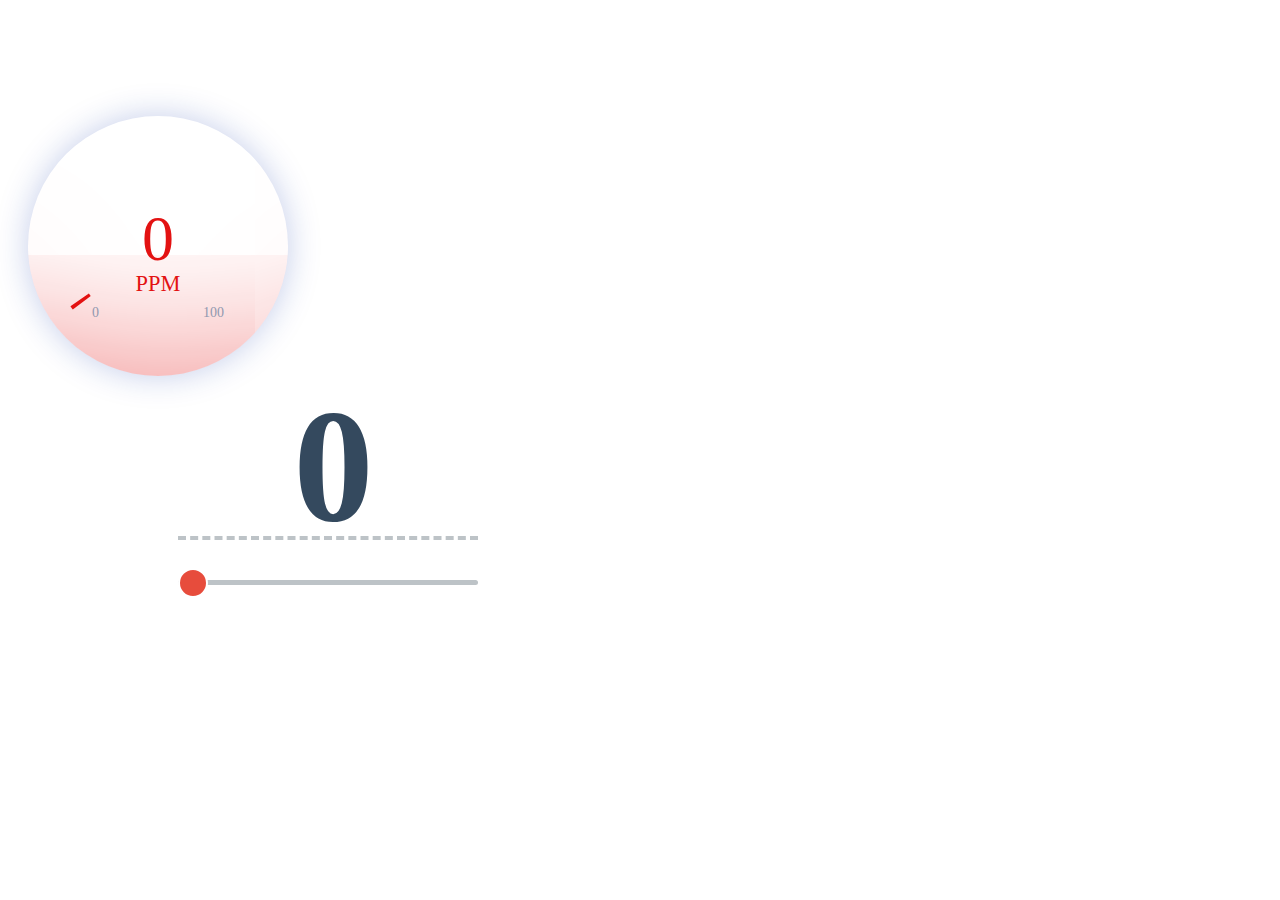
<file: gauge.html>
<!DOCTYPE html>
<html lang="en">

<head>
    <link rel="stylesheet" href="https://cdnjs.cloudflare.com/ajax/libs/font-awesome/6.2.1/css/all.min.css">
    <script src="https://code.jquery.com/jquery-3.6.1.min.js"
        integrity="sha256-o88AwQnZB+VDvE9tvIXrMQaPlFFSUTR+nldQm1LuPXQ=" crossorigin="anonymous">
        </script>
    <meta charset="utf-8">
    <!-- Refresh trang -->
    <meta http-equiv="X-UA-Compatible" content="IE-edge">
    <meta name="viewport" content="width=device-width, initial-scale=1.0">
    <link rel="stylesheet" href="/css/gauge.css">
</head>

<body>
    <div class="box-center-bot">
        <div id="speedtest">
            <svg id="gauge" version="1.1" xmlns="http://www.w3.org/2000/svg" xmlns:xlink="http://www.w3.org/1999/xlink"
                x="0px" y="0px" viewBox="0 0 100 100" style="enable-background:new 0 0 100 100;" xml:space="preserve">
                <path style="fill: #e31212;"
                    d="M12.9,75.5c0.3,0.5,0.7,0.9,1,1.4l7.6-5.7c-0.3-0.4-0.5-0.7-0.8-1.1L12.9,75.5z" />
                <path style="fill: #ea1f39; display: none;"
                    d="M9.3,69.3c0.3,0.5,0.5,1,0.8,1.5l8.4-4.4c-0.2-0.4-0.4-0.8-0.6-1.2L9.3,69.3z" />
                <path style="fill: #f12d60; display: none;"
                    d="M6.7,62.4C6.9,62.9,7,63.5,7.2,64l9.1-3c-0.1-0.4-0.3-0.8-0.4-1.2L6.7,62.4z" />
                <path style="fill: #f83c85; display: none;"
                    d="M5.3,55.2c0,0.6,0.1,1.1,0.2,1.7l9.4-1.5c-0.1-0.4-0.1-0.9-0.2-1.3L5.3,55.2z" />
                <path style="fill: #ff4ba8; display: none;"
                    d="M5,47.9c0,0.6,0,1.1,0,1.7l9.5,0.1c0-0.5,0-0.9,0-1.4L5,47.9z" />
                <path style="fill: #fb3eb2; display: none;"
                    d="M5.9,40.7c-0.1,0.6-0.2,1.1-0.3,1.7L15,44c0.1-0.4,0.2-0.9,0.2-1.3L5.9,40.7z" />
                <path style="fill: #f732bf; display: none;"
                    d="M8,33.7c-0.2,0.5-0.4,1.1-0.6,1.6l9,3.1c0.1-0.4,0.3-0.9,0.5-1.3L8,33.7z" />
                <path style="fill: #f226cd; display: none;"
                    d="M11.2,27.1c-0.3,0.5-0.5,1-0.8,1.5l8.3,4.6c0.2-0.4,0.4-0.8,0.7-1.2L11.2,27.1z" />
                <path style="fill: #ee1adc; display: none;"
                    d="M15.5,21.2c-0.4,0.4-0.8,0.9-1.1,1.3l7.5,5.8c0.3-0.4,0.6-0.7,0.9-1.1L15.5,21.2z" />
                <path style="fill: #ae19de; display: none;"
                    d="M20.6,16c-0.5,0.3-0.9,0.7-1.3,1.1l6.5,7c0.3-0.3,0.6-0.6,1-0.9L20.6,16z" />
                <path style="fill: #6618cd; display: none;"
                    d="M26.4,11.7c-0.5,0.3-0.9,0.6-1.4,0.9l5.3,7.9c0.3-0.2,0.7-0.5,1-0.7L26.4,11.7z" />
                <path style="fill: #2716bd; display: none;"
                    d="M33,8.3c-0.6,0.2-1.1,0.5-1.6,0.7l3.9,8.7c0.4-0.2,0.9-0.4,1.3-0.6L33,8.3z" />
                <path style="fill: #1537ac; display: none;"
                    d="M39.9,6.1c-0.5,0.1-1.1,0.3-1.6,0.4l2.5,9.2c0.4-0.1,0.8-0.2,1.2-0.3L39.9,6.1z" />
                <path style="fill: #2061c1; display: none;"
                    d="M47.2,5.2c-0.6,0-1.1,0-1.7,0.1l0.9,9.4c0.4,0,0.9-0.1,1.3-0.1L47.2,5.2z" />
                <path style="fill: #2c90d5; display: none;"
                    d="M54.5,5.2c-0.6,0-1.1-0.1-1.7-0.1l-0.6,9.5c0.4,0,0.9,0.1,1.3,0.1L54.5,5.2z" />
                <path style="fill: #3bc2ea; display: none;"
                    d="M61.6,6.5c-0.5-0.1-1.1-0.3-1.6-0.4l-2.2,9.3c0.4,0.1,0.9,0.2,1.3,0.3L61.6,6.5z" />
                <path style="fill: #4bf7ff; display: none;"
                    d="M68.6,9C68,8.7,67.5,8.5,67,8.3l-3.6,8.8c0.4,0.2,0.8,0.3,1.2,0.5L68.6,9z" />
                <path style="fill: #39f6d2; display: none;"
                    d="M74.9,12.5c-0.4-0.3-0.9-0.6-1.4-0.9l-5,8.1c0.4,0.2,0.7,0.5,1.1,0.7L74.9,12.5z" />
                <path style="fill: #28ed99; display: none;"
                    d="M80.6,17c-0.5-0.4-0.9-0.7-1.3-1.1l-6.2,7.2c0.3,0.3,0.7,0.6,1,0.9L80.6,17z" />
                <path style="fill: #19e55d; display: none;"
                    d="M85.7,22.4c-0.4-0.4-0.7-0.9-1.1-1.3l-7.4,6.1c0.3,0.3,0.5,0.7,0.8,1L85.7,22.4z" />
                <path style="fill: #0adc1e; display: none;"
                    d="M89.6,28.6c-0.2-0.5-0.5-1-0.8-1.5L80.6,32c0.2,0.4,0.4,0.7,0.6,1.1L89.6,28.6z" />
                <path style="fill: #0adc1e; display: none;"
                    d="M92.5,35.3c-0.2-0.5-0.4-1.1-0.6-1.6l-8.8,3.4c0.2,0.4,0.3,0.8,0.5,1.2L92.5,35.3z" />
                <path style="fill: #0adc1e; display: none;"
                    d="M94.4,42.2c-0.1-0.5-0.2-1.1-0.3-1.6l-9.4,2c0.1,0.4,0.2,0.9,0.2,1.3L94.4,42.2z" />
                <path style="fill: #0adc1e; display: none;"
                    d="M95,47.8l-9.5,0.5c0,0.4,0,0.9,0,1.3l9.5-0.1C95,48.9,95,48.4,95,47.8z" />
                <path style="fill: #0adc1e; display: none;"
                    d="M94.5,56.8c0.1-0.5,0.1-1.1,0.2-1.7l-9.4-1c-0.1,0.4-0.1,0.9-0.2,1.3L94.5,56.8z" />
                <path style="fill: #0adc1e; display: none;"
                    d="M92.8,63.9c0.2-0.5,0.3-1,0.5-1.7l-9.1-2.6c-0.1,0.4-0.3,0.9-0.4,1.3L92.8,63.9z" />
                <path style="fill: #0adc1e; display: none;"
                    d="M90,70.7c0.2-0.5,0.5-1,0.8-1.5l-8.7-4.1c-0.2,0.4-0.4,0.8-0.6,1.2L90,70.7z" />
                <path style="fill: #0adc1e; display: none;"
                    d="M89.9,80.1c0.5-0.7,1-1.3,1.4-1.9l-12-8.2c-0.3,0.4-0.6,0.9-0.9,1.3L89.9,80.1z" />
            </svg>
            <div id="gauge-label">0</div>
        </div>
        <div class="box-center-range">
            <div class="value">0</div>
            <input class="slider" type="range" min="0" max="100" step="1" value="0" />
        </div>
        <script src="/js/gauge.js"></script>
</body>

</html>
</file>
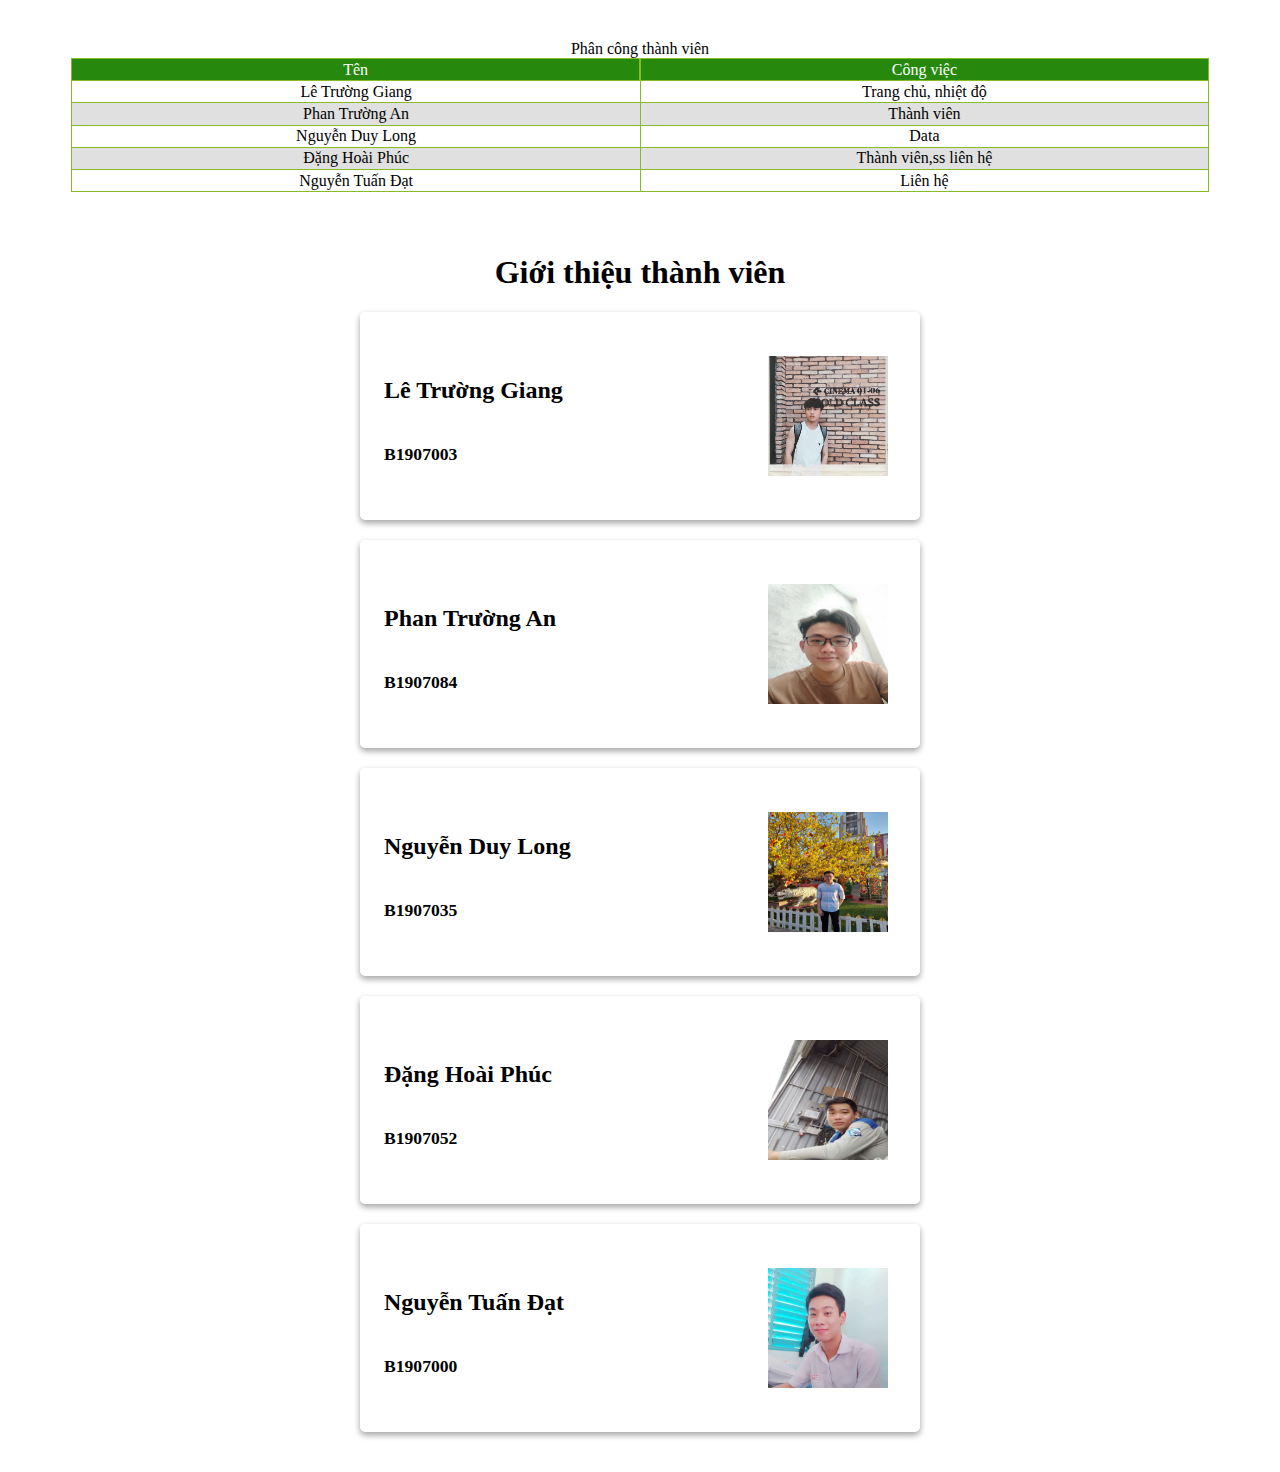
<file: member.html>
<!DOCTYPE html>
<html lang="en">

<head>
    <link rel="stylesheet" href="https://cdnjs.cloudflare.com/ajax/libs/font-awesome/6.2.1/css/all.min.css">
    <script src="https://code.jquery.com/jquery-3.6.1.min.js"
        integrity="sha256-o88AwQnZB+VDvE9tvIXrMQaPlFFSUTR+nldQm1LuPXQ=" crossorigin="anonymous"></script>
    <title>Thành viên</title>
    <meta charset="utf-8">
    <!-- Refresh trang -->

    <meta name="viewport" content="width=device-width, initial-scale=1.0">
    <link rel="stylesheet" href="/css/members.css">

</head>

<body>
    <div id="menu"></div>
    <div id="content">

        <div class="team-assignment">

            <table class="responsive-table">
                <caption class="page-title">Phân công thành viên</caption>
                <thead>
                    <tr>
                        <th scope="col" class="col-name">Tên</th>
                        <th scope="col" class="col-assignment">Công việc</th>
                    </tr>
                </thead>
                <tbody>
                    <tr class="giang" data-name="giang">
                        <td>Lê Trường Giang</td>
                        <td>Trang chủ, nhiệt độ</td>
                    </tr>
                    <tr class="an" data-name="an">
                        <td>Phan Trường An</td>
                        <td>Thành viên</td>
                    </tr>
                    <tr class="long" data-name="long">
                        <td>Nguyễn Duy Long</td>
                        <td>Data</td>
                    </tr>
                    <tr class="phuc" data-name="phuc">
                        <td>Đặng Hoài Phúc</td>
                        <td>Thành viên,ss liên hệ</td>
                    </tr>
                    <tr class="dat" data-name="dat">
                        <td>Nguyễn Tuấn Đạt</td>
                        <td>Liên hệ</td>
                    </tr>
                </tbody>
            </table>

        </div>
        <div class="team-card">

            <h1 class="page-title">Giới thiệu thành viên</h1>

            <div class="item-wrapper">
                <div class="item giang" data-name="giang">
                    <div class="info">
                        <h5 class="name">Lê Trường Giang</h5>
                        <h5 class="id">B1907003</h5>
                    </div>
                    <div class="img">
                        <!-- <img src="/imgs/phucgiang.png" alt="" style="--c: #945f31;"> -->
                        <img src="/image/giang.jpg" alt="">
                    </div>
                </div>

                <div class="item an" data-name="an">
                    <div class="info">
                        <h5 class="name">Phan Trường An</h5>
                        <h5 class="id">B1907084</h5>
                    </div>
                    <div class="img">
                        <img src="/image/AN.jpg" alt="">
                    </div>
                </div>

                <div class="item long" data-name="long">
                    <div class="info">
                        <h5 class="name">Nguyễn Duy Long</h5>
                        <h5 class="id">B1907035</h5>
                    </div>
                    <div class="img">
                        <img src="/image/Long.jpg" alt="">
                    </div>
                </div>

                <div class="item phuc" data-name="phuc">
                    <div class="info">
                        <h5 class="name">Đặng Hoài Phúc</h5>
                        <h5 class="id">B1907052</h5>
                    </div>
                    <div class="img">
                        <img src="/image/Phuc.jpg" alt="">
                    </div>
                </div>

                <div class="item dat" data-name="dat">
                    <div class="info">
                        <h5 class="name">Nguyễn Tuấn Đạt</h5>
                        <h5 class="id">B1907000</h5>
                    </div>
                    <div class="img">
                        <img src="/image/Dat.jpg" alt="">
                    </div>
                </div>
            </div>
        </div>
    </div>

    <script>
        $(document).ready(function () {
            $("#menu").load("/menu.html")

            $(".item").each(function (ele) {
                $(this).css({ "filter": "grayscale(60%)" })
            })


            $(".item").hover(function (ele) {
                $(this).css({ "filter": "grayscale(0%)", "--_p": "75%" })
                $(".team-assignment ." + $(this).attr("data-name")).css({ "font-weight": "bold", "color": "var(--primary)" })
            }, function (ele) {
                $(this).css({ "filter": "grayscale(60%)", "--_p": "125%" })
                $(".team-assignment ." + $(this).attr("data-name")).css({ "font-weight": "", "color": "black" })
            })

            $("tr").hover(function (ele) {
                $(this).css({ "font-weight": "bold", "color": "var(--primary)" })
                $(".team-card ." + $(this).attr("data-name")).css({ "filter": "grayscale(0%)", "--_p": "75%" })
            }, function (ele) {
                $(this).css({ "font-weight": "", "color": "black" })
                $(".team-card ." + $(this).attr("data-name")).css({ "filter": "grayscale(60%)", "--_p": "125%" })
            })

        })


    </script>
</body>

</html>
</file>
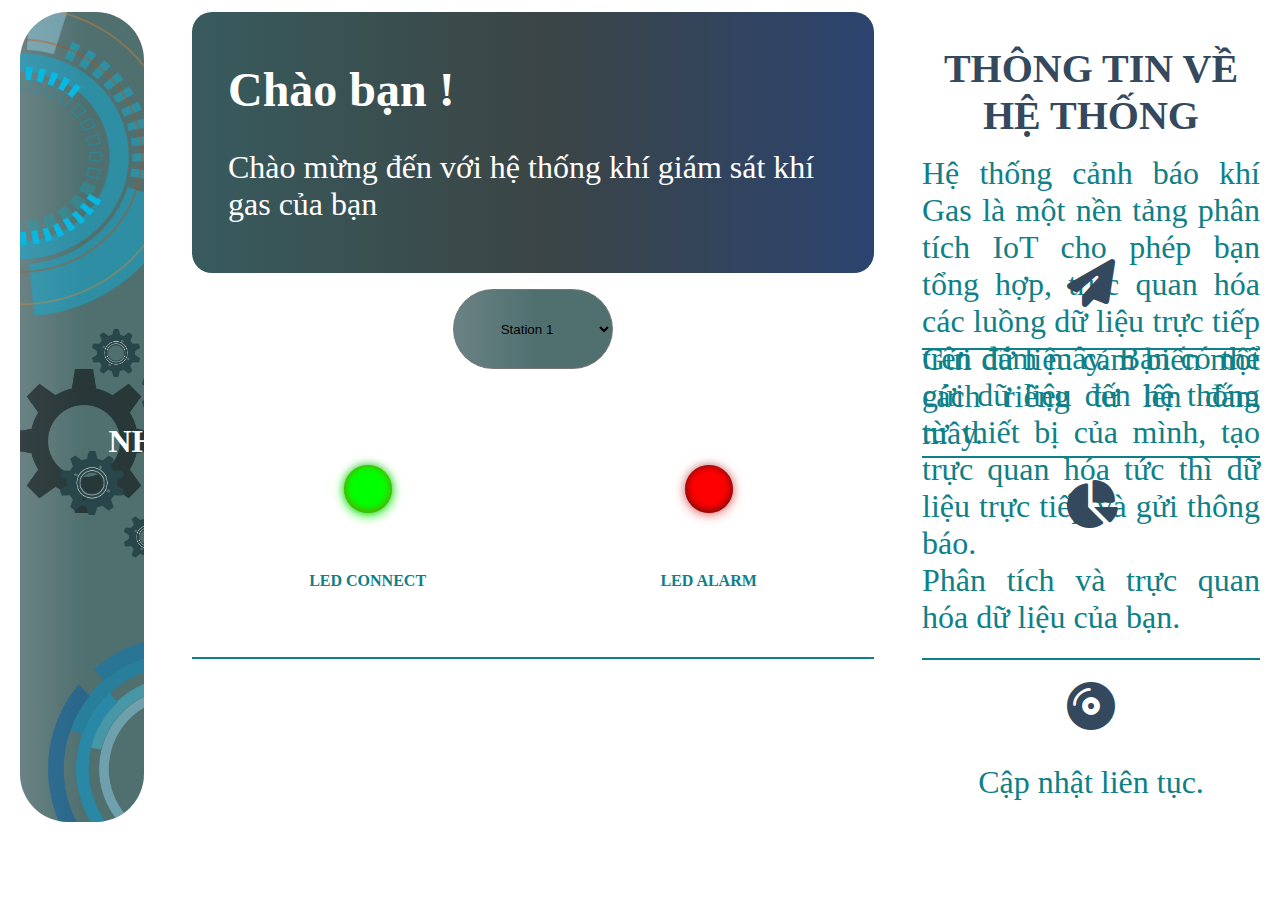
<file: temp.html>
<!DOCTYPE html>
<html lang="en">

<head>
    <link rel="stylesheet" href="https://cdnjs.cloudflare.com/ajax/libs/font-awesome/6.2.1/css/all.min.css">
    <script src="https://code.jquery.com/jquery-3.6.1.min.js" integrity="sha256-o88AwQnZB+VDvE9tvIXrMQaPlFFSUTR+nldQm1LuPXQ=" crossorigin="anonymous">
    </script>
    <title>Nhiệt độ</title>
    <meta charset="utf-8">
    <!-- Refresh trang -->
    <meta http-equiv="X-UA-Compatible" content="IE-edge">
    <meta name="viewport" content="width=device-width, initial-scale=1.0">
    <link rel="stylesheet" href="/css/temp.css">
</head>

<body>
    <div id="menu"></div>

    <div class="contents">
        <div class="box-left">
            <div class="bgleft-temp-top">
                <img src="image/tech-top.png" alt="">
            </div>

            <div class="gear-items">
                <div class="bgleft-gear-top">
                    <img src="image/gear-1.png" alt="">
                </div>

                <div class="bgleft-gear-left">
                    <img src="image/gear-1.png" alt="">
                </div>

                <div class="bgleft-gear-center">
                    <img src="image/gear-2.png" alt="" class="large-gear">
                    <div class="text-wrapper">
                        <a href="member.html" class="logo">NHÓM 5</a>
                    </div>

                </div>

                <div class="bgleft-gear-bot">
                    <img src="image/gear-1.png" alt="">
                </div>

                <div class="bgleft-gear-right">
                    <img src="image/gear-1.png" alt="">
                </div>
            </div>

            <div class="bgleft-temp-bot">
                <img src="image/Tech-bot.png" alt="">
            </div>
        </div>

        <div class="box-center">
            <div class="box-center-top">
                <h1>Chào bạn !</h1>
                <p>Chào mừng đến với hệ thống khí giám sát khí gas của bạn</p>
            </div>

            <select id="stations">
                <option>Station 1</option>
                <option>Station 2</option>
            </select>

            <div class="led-items">

                <div class="led-items-left">
                    <div class="led-connect "></div>
                    <span>LED CONNECT</span>
                </div>

                <div class="led-items-right">
                    <div class="led-alarm"></div>
                    <span>LED ALARM</span>
                </div>
            </div>

            <div class="box-center-bot">
                <div id="gauge"></div>
            </div>
        </div>

        <div class="box-right">
            <div class="right-content">
                <div class="content-name">
                    <h2>THÔNG TIN VỀ HỆ THỐNG</h2>
                    <p1>Hệ thống cảnh báo khí Gas là một nền tảng phân tích IoT cho phép bạn tổng hợp,
                        trực quan hóa các luồng dữ liệu trực tiếp trên đám mây.
                        Bạn có thể gửi dữ liệu đến hệ thống từ thiết bị của mình,
                        tạo trực quan hóa tức thì dữ liệu trực tiếp và gửi thông báo.</p1>
                </div>

                <div class="content-solut">
                    <a class="solut-item"><i class="fa fa-paper-plane"></i></a>
                    <p1>Gửi dữ liệu cảm biến một cách riêng tư lên đám mây.</p1>
                </div>

                <div class="content-aly">
                    <a class="aly-item"><i class="fa fa-chart-pie"></i></a>
                    <p1>Phân tích và trực quan hóa dữ liệu của bạn.</p1>
                </div>

                <div class="content-act">
                    <a class="aly-act"><i class="fa fa-compact-disc"></i></a>
                    <p1>Cập nhật liên tục.</p1>
                </div>
            </div>
        </div>
    </div>

    <script>
        $(document).ready(function() {
            $("#menu").load("/menu.html", function() {});
        });
    </script>

    <script>
        $(document).ready(function() {
            $("#gauge").load("/gauge.html", function() {});
        });
    </script>

    <script src="/js/temp.js"></script>
</body>

</html>
</file>
<file: css/gauge.css>
/* GAUGE */

#speedtest {
    margin-top: 6rem;
    position: relative;
    width: 300px;
    height: 300px;
    padding: 20px;
    border-radius: 6px;
    box-sizing: border-box;
}

#speedtest #gauge {
    width: 100%;
    height: 100%;
    padding: 12px;
    background: #fff;
    border-radius: 50%;
    box-shadow: 0 0 32px rgba(21, 55, 172, 0.25),
        inset 0 -192px 192px -240px #e31212;
    box-sizing: border-box;
}

#speedtest #gauge path:first-child {
    opacity: 1 !important;
    display: block !important;
}

#speedtest #gauge-label {
    position: absolute;
    top: 47.5%;
    left: 50%;
    font-size: 64px;
    transform: translate(-50%, -50%);
    color: #e31212;
}

#speedtest #gauge-label:after {
    content: "PPM";
    position: absolute;
    font-size: 35%;
    bottom: 5px;
    left: 50%;
    transform: translate(-50%, 100%);
}

#speedtest:before,
#speedtest:after {
    display: block;
    position: absolute;
    bottom: 25%;
    font-family: inherit;
    font-size: 14px;
    color: #9198af;
}

#speedtest:before {
    content: "0";
    left: 28%;
}

#speedtest:after {
    content: "100";
    right: 28%;
}

/* SLIDE BAR */

.box-center-range {
    display: flex;
    flex-flow: column nowrap;
    justify-content: center;
    align-items: center;
    position: relative;
    width: 40rem;
}

.value {
    border-bottom: 4px dashed #bdc3c7;
    text-align: center;
    font-weight: bold;
    font-size: 10em;
    width: 300px;
    height: 100px;
    line-height: 60px;
    margin: 40px auto;
    letter-spacing: -0.07em;
    text-shadow: white 2px 2px 2px;
    color: #34495e;
}

input[type="range"] {
    display: block;
    -webkit-appearance: none;
    background-color: #bdc3c7;
    width: 300px;
    height: 5px;
    border-radius: 5px;
    margin: 0 auto;
    outline: 0;
}

input[type="range"]::-webkit-slider-thumb {
    -webkit-appearance: none;
    background-color: #e74c3c;
    width: 30px;
    height: 30px;
    border-radius: 50%;
    border: 2px solid white;
    cursor: pointer;
    transition: 0.3s ease-in-out;
}

​input[type="range"]::-webkit-slider-thumb:hover {
    background-color: white;
    border: 2px solid #e8e8e8;
}

input[type="range"]::-webkit-slider-thumb:active {
    transform: scale(1.6);
}
</file>
<file: css/members.css>
#content {
    display: flex;
    flex-flow: column nowrap;
    justify-content: center;
    align-items: center;
}

.team-assignment {
    width: 90%;
    margin: 5% 3%;
}

@media (min-width: 48em) {
    .team-assignment {
        margin: 2%;
    }
}

@media (min-width: 75em) {
    .team-assignment {
        margin: 2em auto;
        max-width: 75em;
    }
}

.team-assignment .responsive-table {
    width: 100%;
    margin-bottom: 0.5em;
    border-spacing: 0;
}

.team-assignment .responsive-table thead {
    position: absolute;
    clip: rect(1px 1px 1px 1px);
    /* IE6, IE7 */
    padding: 0;
    border: 0;
    height: 1px;
    width: 1px;
    overflow: hidden;
}

@media (min-width: 48em) {
    .team-assignment .responsive-table thead {
        position: relative;
        clip: auto;
        height: auto;
        width: auto;
        overflow: auto;
    }
}

.team-assignment .responsive-table thead th {
    background-color: rgb(38, 137, 13);
    border: 1px solid rgb(134, 188, 37);
    font-weight: normal;
    text-align: center;
    color: white;
}

.team-assignment .responsive-table thead .col-name {
    width: 50%;
}

.team-assignment .responsive-table thead .col-assignment {
    width: 50%;
}

.team-assignment .responsive-table tbody,
.team-assignment .responsive-table tr,
.team-assignment .responsive-table th,
.team-assignment .responsive-table td {
    display: block;
    padding: 0;
    text-align: left;
    white-space: normal;
}

.team-assignment .responsive-table tr {
    cursor: default;
}

@media (min-width: 48em) {
    .team-assignment .responsive-table tr {
        display: table-row;
    }
}

.team-assignment .responsive-table tr:hover {
    cursor: pointer;
}

.team-assignment .responsive-table th,
.team-assignment .responsive-table td {
    display: table-cell;
    padding: 0.1em;
}

.team-assignment .responsive-table caption {
    text-align: center;
}

@media (min-width: 48em) {
    .team-assignment .responsive-table tbody {
        display: table-row-group;
    }
}

.team-assignment .responsive-table tbody tr {
    margin-bottom: 1em;
}

@media (min-width: 48em) {
    .team-assignment .responsive-table tbody tr {
        display: table-row;
        border-width: 1px;
    }
}

.team-assignment .responsive-table tbody tr:last-of-type {
    margin-bottom: 0;
}

@media (min-width: 48em) {
    .team-assignment .responsive-table tbody tr:nth-of-type(even) {
        background-color: rgba(0, 0, 0, 0.12);
    }
}

.team-assignment .responsive-table tbody th[scope=row] {
    background-color: rgb(38, 137, 13);
    color: white;
}

@media (min-width: 30em) {
    .team-assignment .responsive-table tbody th[scope=row] {
        border-left: 1px solid rgb(134, 188, 37);
        border-bottom: 1px solid rgb(134, 188, 37);
    }
}

@media (min-width: 48em) {
    .team-assignment .responsive-table tbody th[scope=row] {
        background-color: transparent;
        color: rgb(0, 0, 1);
        text-align: left;
    }
}

.team-assignment .responsive-table tbody td {
    text-align: right;
}

@media (min-width: 48em) {
    .team-assignment .responsive-table tbody td {
        border-left: 1px solid rgb(134, 188, 37);
        border-bottom: 1px solid rgb(134, 188, 37);
        text-align: center;
    }
}

@media (min-width: 48em) {
    .team-assignment .responsive-table tbody td:last-of-type {
        border-right: 1px solid rgb(134, 188, 37);
    }
}

.team-assignment .responsive-table tbody td[data-type=currency] {
    text-align: right;
}

.team-assignment .responsive-table tbody td[data-title]:before {
    content: attr(data-title);
    float: left;
    font-size: 0.8em;
    color: rgba(0, 0, 0, 0.54);
}

@media (min-width: 30em) {
    .team-assignment .responsive-table tbody td[data-title]:before {
        font-size: 0.9em;
    }
}

@media (min-width: 48em) {
    .team-assignment .responsive-table tbody td[data-title]:before {
        content: none;
    }
}

.team-card {
    width: 90%;
    display: flex;
    flex-flow: column nowrap;
    align-items: center;
    margin-bottom: 2em;
}

.team-card .item-wrapper {
    width: 100%;
    display: flex;
    flex-flow: row wrap;
    justify-content: center;
    gap: 20px;
}

.team-card .item-wrapper .item {
    width: 35rem;
    height: 13rem;
    display: flex;
    justify-content: space-between;
    flex-flow: row nowrap;
    align-items: center;
    background: #fff;
    cursor: pointer;
    border-radius: 5px;
    box-shadow: rgba(0, 0, 0, 0.16) 0px 3px 6px, rgba(0, 0, 0, 0.23) 0px 3px 6px;
}

.team-card .item-wrapper .item .info {
    margin-left: 1.5rem;
}

.team-card .item-wrapper .item .info .name {
    font-size: 1.5rem;
}

.team-card .item-wrapper .item .info .id {
    font-size: 1.1rem;
}

.team-card .item-wrapper .item .img {
    margin-right: 1.5rem;
    display: flex;
    justify-content: center;
    align-items: center;
}

.team-card .item-wrapper .item .img img {
    width: 120px;
    height: 120px;
    --g: 2px;
    /* the gap */
    --b: 6px;
    /* border thickness*/
    --c: var(--primary);
    /* the color */
    padding: calc(var(--g) + var(--b));
    --_c: #0000 0 25%, var(--c) 0 50%;
    --_g1: repeating-linear-gradient(90deg, var(--_c)) repeat-x;
    --_g2: repeating-linear-gradient(180deg, var(--_c)) repeat-y;
    background: var(--_g1) var(--_p, 25%) 0, var(--_g2) 0 var(--_p, 125%), var(--_g1) var(--_p, 125%) 100%, var(--_g2) 100% var(--_p, 25%);
    background-size: 200% var(--b), var(--b) 200%;
    transition: 0.3s;
}
</file>
<file: css/temp.css>
.contents {
    height: 90vh;
    display: grid;
    grid-template-columns: 10% 55% auto;
    gap: 48px;
    margin: 12px;
}

.box-left {
    position: relative;
    color: white;
    background: linear-gradient(to right, #6a8284 0%, #507070 51%);
    border-radius: 3rem;
    display: grid;
    grid-template-rows: repeat(3, auto);
    justify-items: center;
    overflow: hidden;
}

.box-right {
    border-radius: 30px;
    position: relative;
    color: #0d8088;
}

.box-right:after {
    content: '';
    background: #2b436f;
    border-radius: 30px;
    position: absolute;
    top: 0;
    left: 0;
    bottom: 0;
    right: 0;
    z-index: 1111;
    position: relative;
}

.logo {
    position: absolute;
    z-index: 9999;
    font-size: 2rem;
    font-weight: bold;
    color: white;
    background-color: linear-gradient(to right, #6a8284 0%, #507070 51%);
    text-decoration: none;
}

.text-wrapper {
    left: 40%;
    position: absolute;
    width: 8rem;
    border-radius: 50%;
    background-color: red;
    display: flex;
    justify-content: center;
    align-items: center;
}

.gear-items {
    z-index: 2;
    font-size: 2rem;
    position: relative;
    margin-left: -10rem;
    margin-top: -5rem;
}

.bgleft-gear-top img {
    animation-fill-mode: forwards;
    position: absolute;
    top: -1rem;
    right: -0.1rem;
    height: 5rem;
    width: 5rem;
    margin-left: 10rem;
}

.bgleft-gear-center {
    position: relative;
    left: 2rem;
    width: 15rem;
    display: flex;
    flex-flow: row;
    align-items: center;
    justify-content: space-between;
}

.bgleft-gear-center img {
    width: 60%;
    position: relative;
    z-index: -999;
    transition: transform 0.25s, opacity 0.25s;
    opacity: 0.7;
    cursor: pointer;
    opacity: 50%;
}

.when-link-over {
    animation: spinner 2s linear infinite;
}

.bgleft-gear-bot img {
    animation-fill-mode: forwards;
    position: absolute;
    bottom: 9rem;
    height: 4rem;
    width: 4rem;
    margin-left: 5rem;
}

.bgleft-gear-right img {
    animation-fill-mode: forwards;
    position: absolute;
    bottom: rem;
    right: 3rem;
    height: 3rem;
    width: 3rem;
    margin-left: 10rem;
}

.bgleft-gear-left img {
    animation-fill-mode: forwards;
    position: absolute;
    top: -2.5rem;
    left: 4rem;
    height: 3rem;
    width: 3rem;
    margin-left: 3rem;
}

.bgleft-temp-top img {
    height: 20rem;
    width: 20rem;
    margin: -1rem -20rem;
    animation: spinner 1.5s infinite cubic-bezier(0.47, 0, 0.745, 0.715);
}

@keyframes spinner {
    to {
        transform: rotate(360deg);
    }
}

.bgleft-temp-bot img {
    height: 18rem;
    width: 18rem;
    margin: -15rem 1rem;
    animation: direction 1.5s infinite cubic-bezier(0.47, 0, 0.745, 0.715);
    opacity: 50%;
}

@keyframes direction {
    to {
        transform: rotate(-360deg);
    }
}

.box-center-top {
    padding: 18px 36px;
    color: white;
    background: linear-gradient(to right, #385b5e 0%, #3b4545 51%, #2b436f 100%);
    border-radius: 20px;
}

h1 {
    display: block;
    font-size: 3rem;
    margin: 2rem 0 2rem 0;
}

p {
    display: block;
    font-size: 2rem;
    margin: 2rem 0 2rem 0;
}

.top-gear-when-link-clicked {
    animation: gear-top-frame 2s linear;
}

.left-gear-when-link-clicked {
    animation: gear-left-frame 2s linear;
}

.bot-gear-when-link-clicked {
    animation: gear-bot-frame 2s linear;
}

.right-gear-when-link-clicked {
    animation: gear-right-frame 2s linear;
}

@keyframes gear-top-frame {
    0% {
        position: absolute;
        opacity: 1;
        transform: rotate(0deg);
    }

    100% {
        opacity: 0;
        top: -300px;
        right: -100px;
        transform: rotate(360deg);
    }
}

@keyframes gear-left-frame {
    0% {
        opacity: 1;
        transform: rotate(0deg);
    }

    100% {
        opacity: 0;
        top: -300px;
        left: -100px;
        transform: rotate(360deg);
    }
}

@keyframes gear-bot-frame {
    0% {
        position: absolute;
        opacity: 1;
        transform: rotate(0deg);
    }

    100% {
        opacity: 0;
        bottom: -300px;
        transform: rotate(360deg);
    }
}

@keyframes gear-right-frame {
    0% {
        opacity: 1;
        transform: rotate(0deg);
    }

    100% {
        opacity: 0;
        bottom: -300px;
        right: -300px;
        transform: rotate(360deg);
    }
}

.led-items {
    height: 10rem;
    width: 100%;
    display: grid;
    grid-template-columns: repeat(2, auto);
    justify-content: space-around;
    padding: 2rem 0;
    margin-top: 4rem;
    border-bottom: 2px solid #0d8088;
    border-left: none;
    border-right: none;
    list-style-type: none;
}

.led-items-left {
    display: grid;
    grid-template-rows: repeat(2, auto);
    justify-items: center;
}

.led-items span {
    margin-top: 1.5rem;
}

.led-items-right {
    display: grid;
    grid-template-rows: repeat(2, auto);
    justify-items: center;
}

.led-items span {
    font-weight: bold;
    font-size: medium;
    color: #0d8088;
}

@-webkit-keyframes blinkRed {
    from {
        background-color: #f00;
    }

    50% {
        background-color: #a00;
        box-shadow: rgba(0, 0, 0, 0.2) 0 -1px 7px 1px, inset #441313 0 -1px 9px,
            rgba(255, 0, 0, 0.5) 0 2px 0;
    }

    to {
        background-color: #f00;
    }
}

.led-alarm {
    margin: 0 auto;
    width: 3rem;
    height: 3rem;
    background-color: #f00;
    border-radius: 50%;
    box-shadow: rgba(0, 0, 0, 0.2) 0 -1px 7px 1px, inset #441313 0 -1px 9px,
        rgba(255, 0, 0, 0.5) 0 2px 12px;
}

.led-red {
    -webkit-animation: blinkRed 1s infinite;
    -moz-animation: blinkRed 1s infinite;
    -ms-animation: blinkRed 1s infinite;
    -o-animation: blinkRed 1s infinite;
    animation: blinkRed 1s infinite;
}

@-webkit-keyframes blinkGreen {
    from {
        background-color: #00ff00;
    }

    50% {
        background-color: rgb(36, 191, 101);
        box-shadow: rgba(0, 0, 0, 0.2) 0 -1px 7px 1px,
            inset rgb(36, 191, 101) 0 -1px 9px, #00ff00 0 2px 0;
    }

    to {
        background-color: #00ff00;
    }
}

.led-connect {
    margin: 0 auto;
    width: 3rem;
    height: 3rem;
    background-color: #00ff00;
    border-radius: 50%;
    box-shadow: rgba(0, 0, 0, 0.2) 0 -1px 7px 1px, inset #808002 0 -1px 9px, #00ff00 0 2px 12px;
}

.led-green {
    /* -webkit-animation: blinkGreen 1s infinite;
    -moz-animation: blinkGreen 1s infinite;
    -ms-animation: blinkGreen 1s infinite;
    -o-animation: blinkGreen 1s infinite;
    animation: blinkGreen 1s infinite; */

    background-color: green;
}


.box-center-bot {
    display: flex;
    justify-content: space-evenly;
    align-items: center;
    flex-flow: row nowrap;
}

.right-content {
    opacity: 1;
    height: 90vh;
    display: grid;
    grid-template-rows: 30% 25% 25% auto;
    z-index: 9999;
}

.content-name {
    height: 21rem;
    width: 100%;
    border-bottom: 2px solid #0d8088;
}

.content-name h2 {
    text-align: center;
    font-size: 2.5rem;
    color: #34495e;
    margin-bottom: 1rem;
}

.right-content p1 {
    display: block;
    justify-content: center;
    font-size: 2rem;
    text-align: justify;
    color: #0d8088;
}

.content-solut {
    display: flex;
    justify-content: center;
    align-items: center;
    flex-flow: column nowrap;
    gap: 2rem;
    font-size: 2rem;
    text-align: justify;
    border-bottom: 2px solid #0d8088;
}

.content-solut .solut-item i {
    font-size: 3rem;
    color: #34495e;
}

.content-aly {
    display: flex;
    justify-content: center;
    align-items: center;
    flex-flow: column nowrap;
    gap: 2rem;
    font-size: 2rem;
    text-align: justify;
    border-bottom: 2px solid #0d8088;
}

.content-aly .aly-item i {
    font-size: 3rem;
    color: #34495e;
}

.content-act {
    display: flex;
    justify-content: center;
    align-items: center;
    flex-flow: column nowrap;
    gap: 2rem;
    font-size: 2rem;
    text-align: justify;
}

.content-act .aly-act i {
    font-size: 3rem;
    color: #34495e;
}

#stations  {
    display: flex;
    justify-items: center;
    text-align: center;
    align-items: center;
    height: 5rem;
    width: 10rem;
    background: linear-gradient(to right, #6a8284 0%, #507070 51%);
    margin: auto;
    margin-top: 1rem;
    border-radius: 3rem;
}
/* 
#stations option {
    font-weight: bold;
    font-size: xx-large;
} */
</file>
